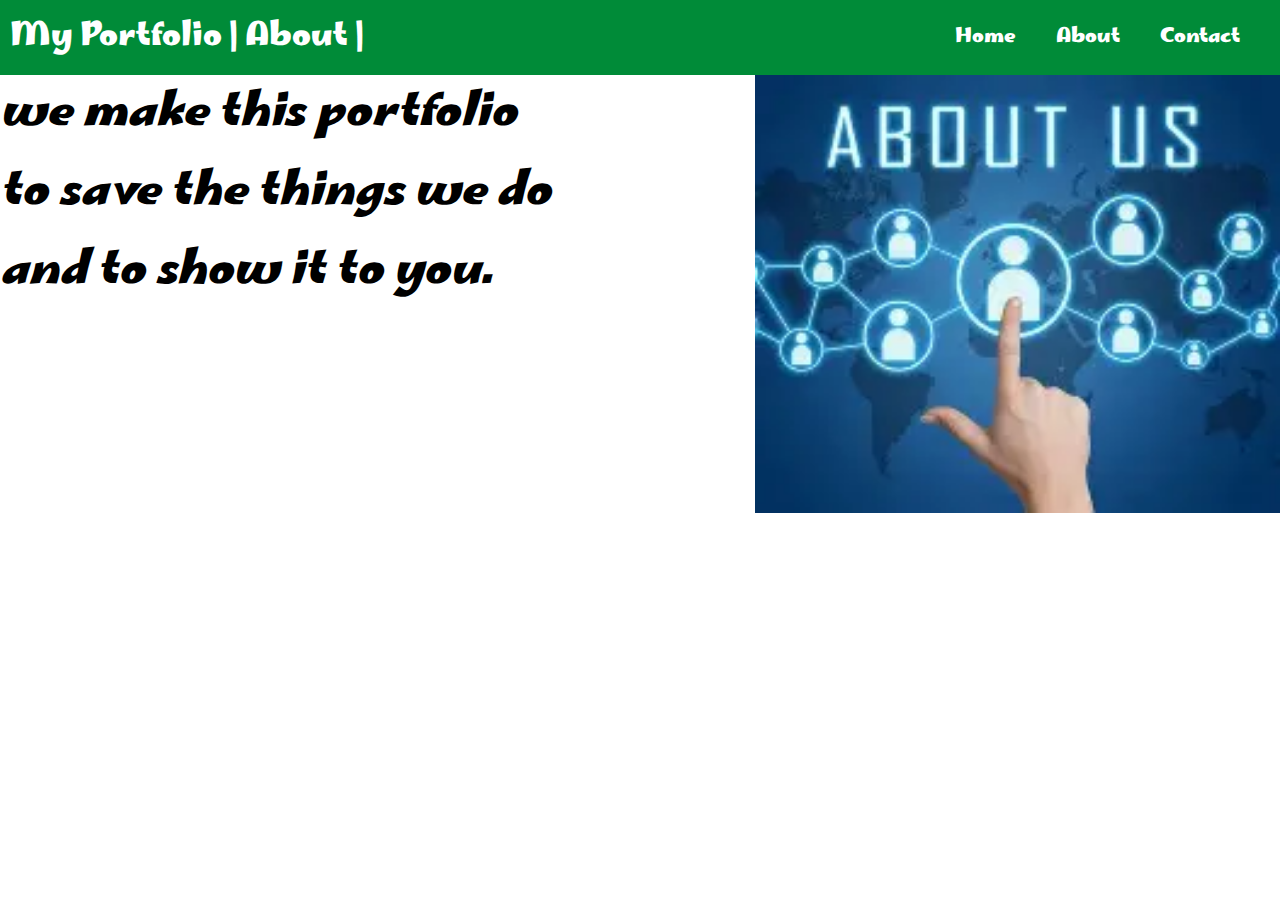
<file: My Protofolio/about/index.html>
<!DOCTYPE html>
<html lang="en">
<head>
    <meta charset="UTF-8">
    <meta name="viewport" content="width=device-width, initial-scale=1.0">
    <title>Portfolio "About"</title>
    <link rel="stylesheet" href="style.css">
    <link rel="icon" href="OIP.png" type="image/x-icon">
</head>
<body>
    <div class="container">
    
        <!-- Header -->
        <header>
            <h1>My Portfolio | About |</h1>
            <nav>
                <ul>
                    <li><a href="file:///H:/programing/HTML/tarek/My Protofolio/home/index.html">Home</a></li>
                    <li><a href="file:///H:/programing/HTML/tarek/My Protofolio/about/index.html">About</a></li>
                    <li><a href="file:///H:/programing/HTML/tarek/My Protofolio/contact/index.html">Contact</a></li>
                </ul>
            </nav>
        </header>
        <img src="image.webp" alt="About Us">

        <p><b><i>we make this portfolio <br> to save the things we do <br> and to show it to you.</i></b></p>
    </div>
</body>
</html>
</file>
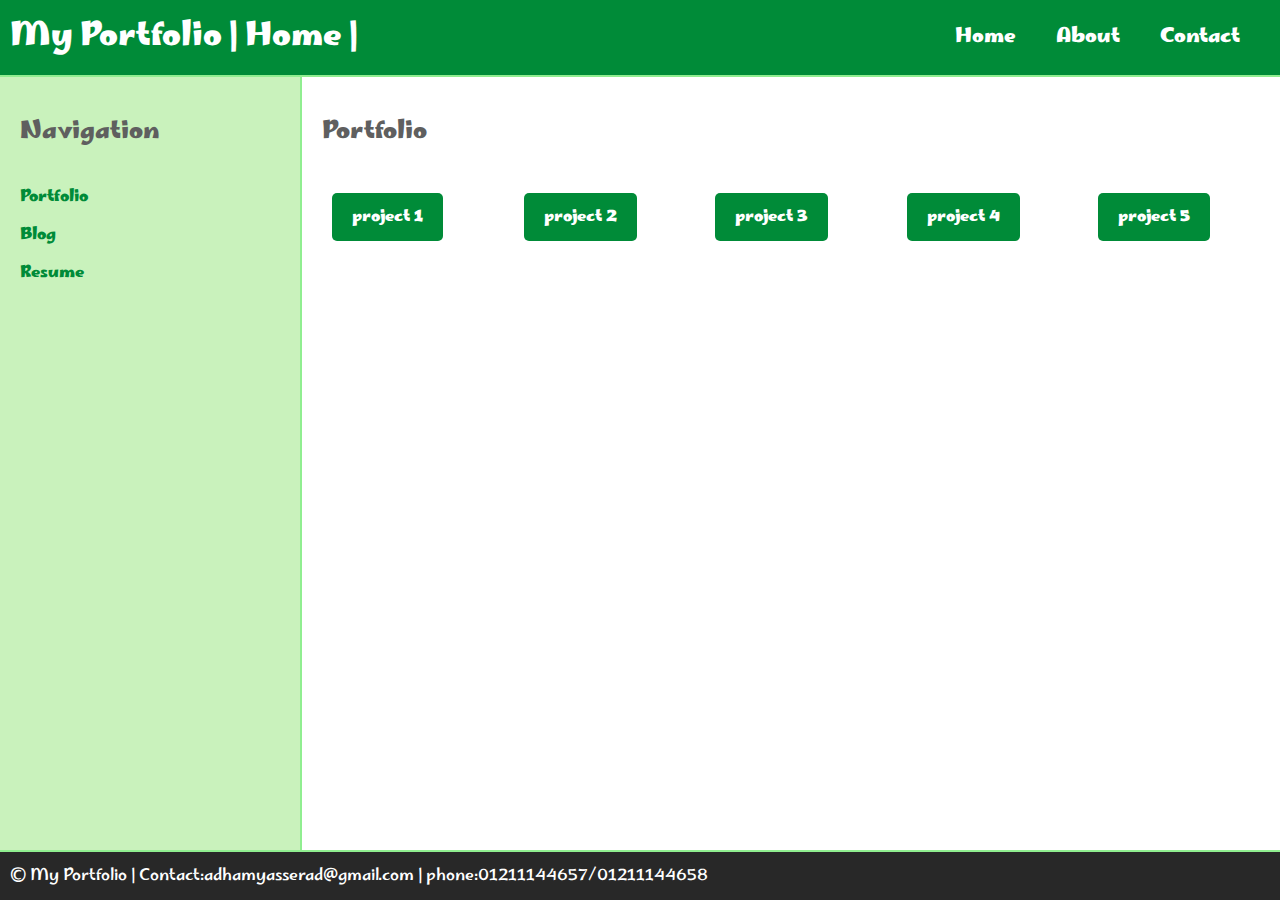
<file: My Protofolio/docs/index.html>
<!DOCTYPE html>
<html lang="en">
<head>
    <meta charset="UTF-8">
    <meta name="viewport" content="width=device-width, initial-scale=1.0">
    <title>Portfoloi "Home"</title>
    <link rel="stylesheet" href="">
    <link rel="icon" href="OIP.png" type="image/x-icon">
</head>
<body>
    <!DOCTYPE html>
    <html lang="en">
    
    <head>
        <meta charset="UTF-8">
        <meta name="viewport" content="width=device-width, initial-scale=1.0">
        <title>Home</title>
        <link rel="stylesheet" href="style.css">
    </head>
    
    <body>
        <div class="container">
    
            <!-- Header -->
            <header>
                <h1>My Portfolio | Home |</h1>
                <nav>
                    <ul>
                        <li><a href="file:///H:/programing/HTML/tarek/My Protofolio/home/index.html">Home</a></li>
                        <li><a href="file:///H:/programing/HTML/tarek/My Protofolio/about/index.html">About</a></li>
                        <li><a href="file:///H:/programing/HTML/tarek/My Protofolio/contact/index.html">Contact</a></li>
                    </ul>
                </nav>
            </header>
    
            <!-- Sidebar -->
            <aside>
                <h2>Navigation</h2>
                <ul>
                    <li><a href="">Portfolio</a></li>
                    <li><a href="">Blog</a></li>
                    <li><a href="">Resume</a></li>
                </ul>
            </aside>

            <!-- Main Content -->
            <main>
                <h2>Portfolio</h2>
                <div id="item_container">
                    <div class="item"><a href="https://adhamyasserad-cpu.github.io/calculator-/">project 1</a></div>
                    <div class="item"><a href="https://adhamyasserad-cpu.github.io/project1/">project 2</a></div>
                    <div class="item"><a href="https://adhamyasserad-cpu.github.io/project2/">project 3</a></div>
                    <div class="item"><a href="https://adhamyasserad-cpu.github.io/project3/">project 4</a></div>
                    <div class="item"><a href="https://adhamyasserad-cpu.github.io/study-manger-completely/">project 5</a></div>
                    <!-- <div class="item"><a href="file:///H:/programing/HTML/tarek/My%20Protofolio/projects/project6/study%20planner/index.html">project 6</a></div> -->
                </div>
            </main>

        
        <!-- Footer -->
         <footer>
            <p>© My Portfolio | Contact:adhamyasserad@gmail.com | phone:01211144657/01211144658</p>
         </footer>

        </div>
    </body>
    
    </html>
</body>
</html>
</file>
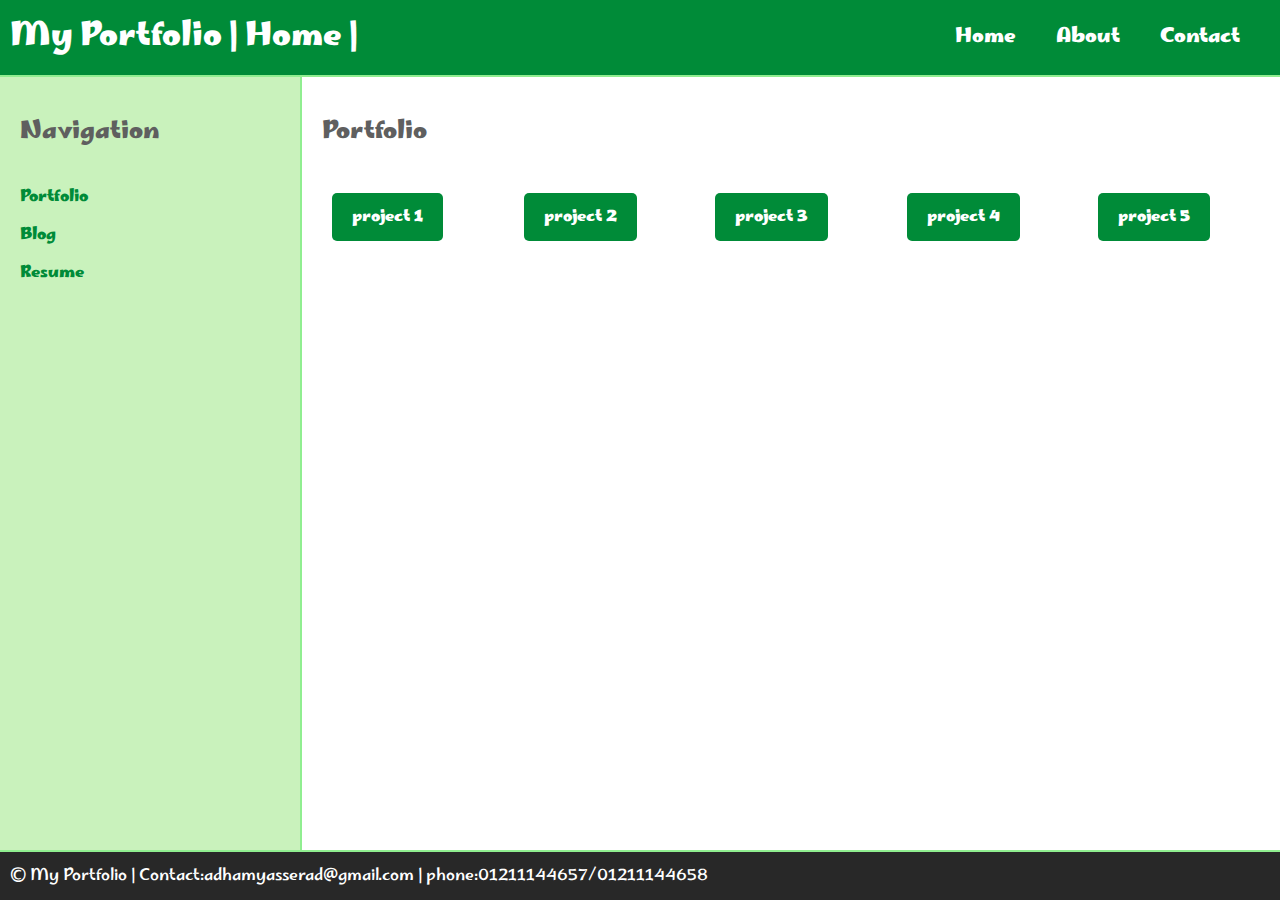
<file: My Protofolio/home/index.html>
<!DOCTYPE html>
<html lang="en">
<head>
    <meta charset="UTF-8">
    <meta name="viewport" content="width=device-width, initial-scale=1.0">
    <title>Portfoloi "Home"</title>
    <link rel="stylesheet" href="">
    <link rel="icon" href="OIP.png" type="image/x-icon">
</head>
<body>
    <!DOCTYPE html>
    <html lang="en">
    
    <head>
        <meta charset="UTF-8">
        <meta name="viewport" content="width=device-width, initial-scale=1.0">
        <title>Home</title>
        <link rel="stylesheet" href="style.css">
    </head>
    
    <body>
        <div class="container">
    
            <!-- Header -->
            <header>
                <h1>My Portfolio | Home |</h1>
                <nav>
                    <ul>
                        <li><a href="file:///H:/programing/HTML/tarek/My Protofolio/home/index.html">Home</a></li>
                        <li><a href="file:///H:/programing/HTML/tarek/My Protofolio/about/index.html">About</a></li>
                        <li><a href="file:///H:/programing/HTML/tarek/My Protofolio/contact/index.html">Contact</a></li>
                    </ul>
                </nav>
            </header>
    
            <!-- Sidebar -->
            <aside>
                <h2>Navigation</h2>
                <ul>
                    <li><a href="">Portfolio</a></li>
                    <li><a href="">Blog</a></li>
                    <li><a href="">Resume</a></li>
                </ul>
            </aside>

            <!-- Main Content -->
            <main>
                <h2>Portfolio</h2>
                <div id="item_container">
                    <div class="item"><a href="https://adhamyasserad-cpu.github.io/calculator-/">project 1</a></div>
                    <div class="item"><a href="https://adhamyasserad-cpu.github.io/project1/">project 2</a></div>
                    <div class="item"><a href="https://adhamyasserad-cpu.github.io/project2/">project 3</a></div>
                    <div class="item"><a href="https://adhamyasserad-cpu.github.io/project3/">project 4</a></div>
                    <div class="item"><a href="https://adhamyasserad-cpu.github.io/study-manger-completely/">project 5</a></div>
                    <!-- <div class="item"><a href="file:///H:/programing/HTML/tarek/My%20Protofolio/projects/project6/study%20planner/index.html">project 6</a></div> -->
                </div>
            </main>

        
        <!-- Footer -->
         <footer>
            <p>© My Portfolio | Contact:adhamyasserad@gmail.com | phone:01211144657/01211144658</p>
         </footer>

        </div>
    </body>
    
    </html>
</body>
</html>
</file>
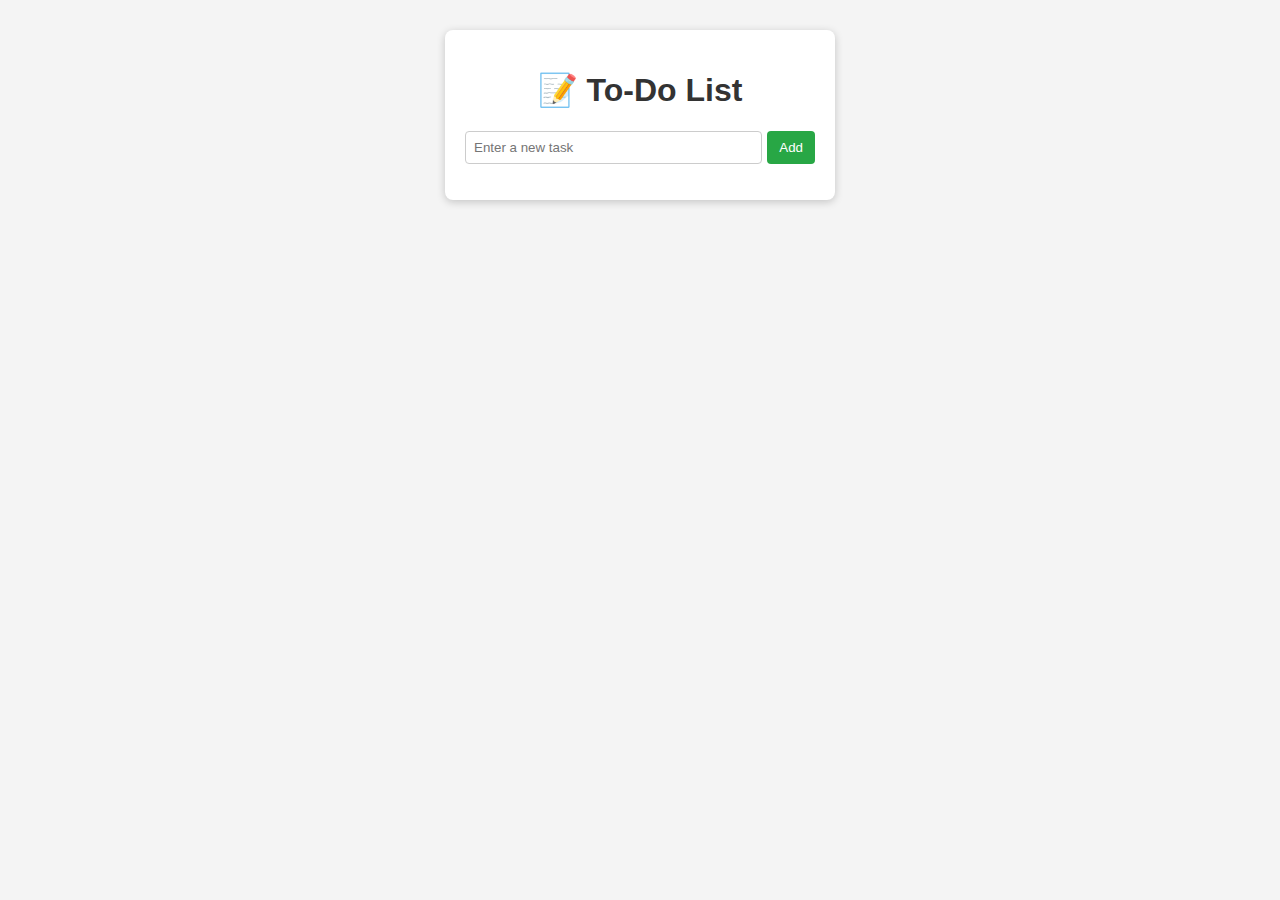
<file: My Protofolio/projects/project1/todo-list with javascript/index.html>
<!DOCTYPE html>
<html lang="en">
<head>
    <meta charset="UTF-8">
    <meta name="viewport" content="width=device-width, initial-scale=1.0">
    <title>Document</title>
    <link rel="stylesheet" href="style.css">
    
</head>
<body>
    <div class="container">
        <h1>📝 To-Do List</h1>
        <div class="input-section">
            <input type="text" id="taskInput" placeholder="Enter a new task">
            <button id="addBtn">Add</button>
        </div>
        <ul id="taskList"></ul>
    </div>
</body>
    <script src="script.js"></script>
</html>
</file>
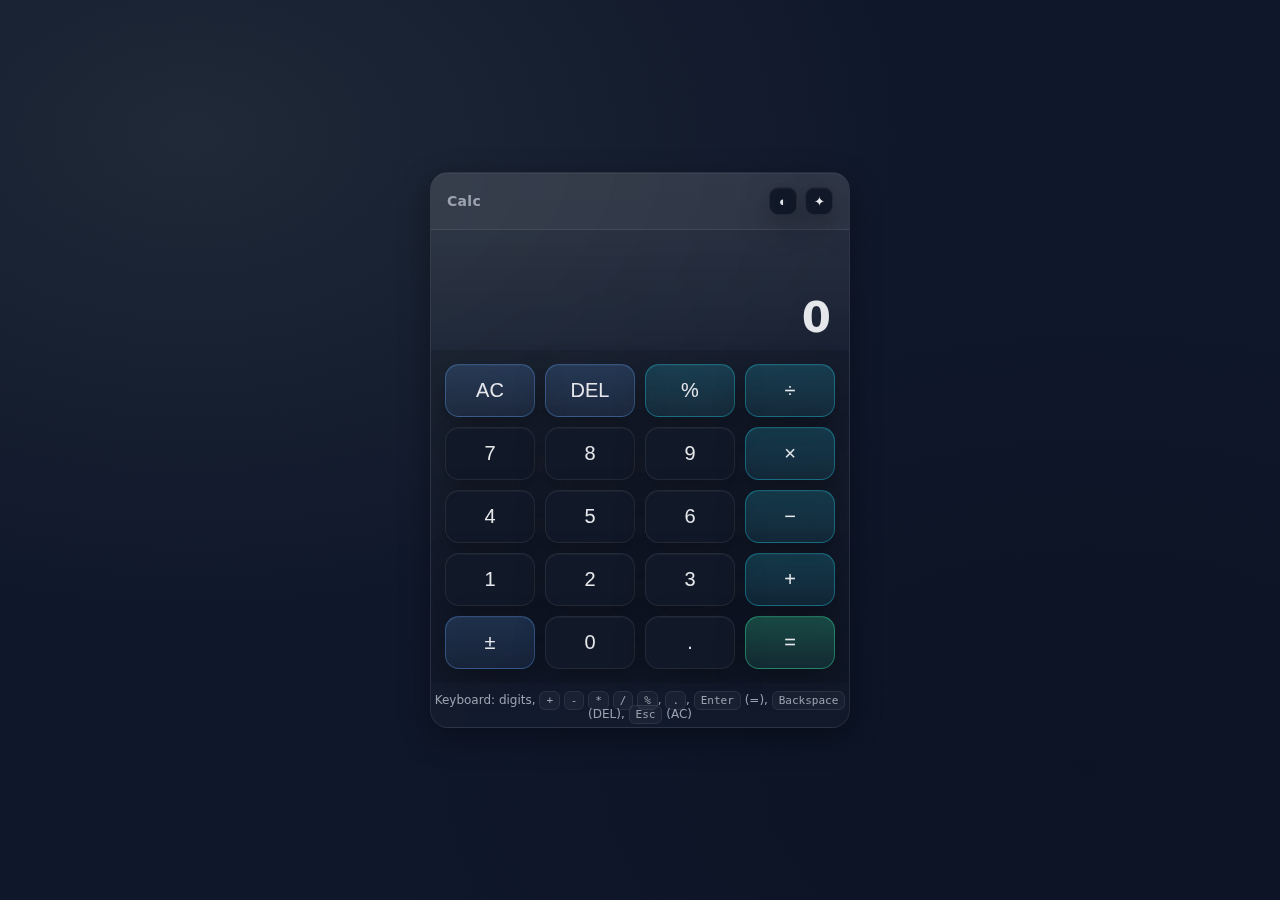
<file: My Protofolio/projects/project3/calcolator/index.html>
<!doctype html>
<html lang="en">
<head>
  <meta charset="utf-8" />
  <meta name="viewport" content="width=device-width, initial-scale=1" />
  <title>Calculator — Single File</title>
  <link rel="icon" type="image/x-icon" href="icon.png">
  <style>
    :root{
      --bg: #0f172a;          /* slate-900 */
      --panel: #111827;       /* gray-900 */
      --glass: rgba(255,255,255,.08);
      --border: rgba(255,255,255,.08);
      --txt: #e5e7eb;         /* gray-200 */
      --muted: #9ca3af;       /* gray-400 */
      --accent: #22d3ee;      /* cyan-400 */
      --accent-2: #60a5fa;    /* blue-400 */
      --danger: #f87171;      /* red-400 */
      --ok: #34d399;          /* emerald-400 */
      --shadow: 0 10px 30px rgba(0,0,0,.35), inset 0 1px 0 rgba(255,255,255,.04);
      --radius: 18px;
    }
    *{box-sizing:border-box}
    html,body{height:100%}
    body{
      margin:0; font-family:ui-sans-serif, system-ui, -apple-system, Segoe UI, Roboto, "Helvetica Neue", Arial, "Noto Sans", "Apple Color Emoji", "Segoe UI Emoji";
      background: radial-gradient(1200px 800px at 15% 15%, #1f2937, transparent 60%) , radial-gradient(1200px 800px at 85% 85%, #0b1324, transparent 60%), var(--bg);
      color:var(--txt); display:grid; place-items:center; padding:24px;
    }
    .calc{
      width:min(420px, 100%);
      background: linear-gradient(180deg, rgba(255,255,255,.06), rgba(255,255,255,.02));
      border:1px solid var(--border);
      border-radius: var(--radius);
      box-shadow: var(--shadow);
      overflow:hidden;
      backdrop-filter: blur(8px);
    }
    .header{
      display:flex; align-items:center; justify-content:space-between; padding:14px 16px; background:var(--glass); border-bottom:1px solid var(--border);
    }
    .header h1{font-size:14px; margin:0; font-weight:600; letter-spacing: .3px; color: var(--muted)}
    .theme{
      display:flex; gap:8px;
    }
    .theme button{
      width:28px; height:28px; border-radius:9px; border:1px solid var(--border); background:var(--panel); color:var(--txt); cursor:pointer; box-shadow: var(--shadow);
    }
    .display{
      padding:18px 18px 8px 18px; min-height:120px; display:flex; flex-direction:column; gap:6px; justify-content:flex-end; align-items:flex-end; background:linear-gradient(180deg, rgba(255,255,255,.04), transparent);
    }
    .expr{font-size:14px; color:var(--muted); min-height:22px; word-break:break-all}
    .result{font-size:42px; font-weight:700; line-height:1.15; word-break:break-all}

    .keys{ display:grid; grid-template-columns: repeat(4, 1fr); gap:10px; padding:14px; background:rgba(0,0,0,.1)}
    .key{
      appearance:none; -webkit-appearance:none; border:1px solid var(--border); background: var(--panel);
      color:var(--txt); font-size:20px; padding:14px; border-radius:14px; cursor:pointer; box-shadow: var(--shadow);
      transition: transform .04s ease, filter .2s ease, background .2s ease, border-color .2s ease;
      user-select:none;
    }
    .key:active{ transform: translateY(1px) scale(.99); filter:brightness(1.05) }
    .op{ background: linear-gradient(180deg, rgba(34,211,238,.18), rgba(34,211,238,.08)); border-color: rgba(34,211,238,.35) }
    .util{ background: linear-gradient(180deg, rgba(96,165,250,.18), rgba(96,165,250,.08)); border-color: rgba(96,165,250,.35) }
    .danger{ background: linear-gradient(180deg, rgba(248,113,113,.18), rgba(248,113,113,.08)); border-color: rgba(248,113,113,.35) }
    .equals{ background: linear-gradient(180deg, rgba(52,211,153,.28), rgba(52,211,153,.1)); border-color: rgba(52,211,153,.45) }
    .span-2{ grid-column: span 2 }

    .sr-only{ position:absolute; width:1px; height:1px; padding:0; margin:-1px; overflow:hidden; clip:rect(0,0,0,0); border:0 }
    footer{ text-align:center; color:var(--muted); font-size:12px; margin-top:10px; padding-bottom:6px }
    kbd{ padding:2px 6px; border-radius:6px; border:1px solid var(--border); background:rgba(255,255,255,.04); font-size:11px }
  </style>
</head>
<body>
  <div class="calc" role="application" aria-label="Calculator">
    <div class="header">
      <h1>Calc</h1>
      <div class="theme" aria-label="Theme">
        <button title="Dim" aria-label="Dim" data-theme="dim">◐</button>
        <button title="Glow" aria-label="Glow" data-theme="glow">✦</button>
      </div>
    </div>

    <div class="display" id="display">
      <div class="expr" id="expr" aria-live="polite"></div>
      <div class="result" id="result" aria-live="polite">0</div>
    </div>

    <div class="keys" id="keys" aria-label="Keys">
      <button class="key util" data-key="AC">AC</button>
      <button class="key util" data-key="DEL">DEL</button>
      <button class="key op" data-key="%">%</button>
      <button class="key op" data-key="÷">÷</button>

      <button class="key" data-key="7">7</button>
      <button class="key" data-key="8">8</button>
      <button class="key" data-key="9">9</button>
      <button class="key op" data-key="×">×</button>

      <button class="key" data-key="4">4</button>
      <button class="key" data-key="5">5</button>
      <button class="key" data-key="6">6</button>
      <button class="key op" data-key="−">−</button>

      <button class="key" data-key="1">1</button>
      <button class="key" data-key="2">2</button>
      <button class="key" data-key="3">3</button>
      <button class="key op" data-key="+">+</button>

      <button class="key util" data-key="±">±</button>
      <button class="key" data-key="0">0</button>
      <button class="key" data-key=",">.</button>
      <button class="key equals span-1 equals" data-key="=">=</button>
    </div>
    <footer>
      Keyboard: digits, <kbd>+</kbd> <kbd>-</kbd> <kbd>*</kbd> <kbd>/</kbd> <kbd>%</kbd>, <kbd>.</kbd>, <kbd>Enter</kbd> (=), <kbd>Backspace</kbd> (DEL), <kbd>Esc</kbd> (AC)
    </footer>
  </div>

  <script>
    (function(){
      const exprEl = document.getElementById('expr');
      const resEl  = document.getElementById('result');
      const keys   = document.getElementById('keys');

      let expr = '';
      let justEvaluated = false;

      const mapKey = {
        '÷':'/', '×':'*', '−':'-', ',':'.'
      };

      function formatNumber(n){
        if (!isFinite(n)) return '∞';
        const s = n.toString();
        if (Math.abs(n) >= 1e12 || (Math.abs(n) > 0 && Math.abs(n) < 1e-6)) return n.toExponential(8).replace(/\.0+e/,'e');
        // limit decimals to 10, trim trailing zeros
        let fixed = Number(n.toFixed(10)).toString();
        return fixed.replace(/(\.\d*?)0+$/,'$1').replace(/\.$/,'');
      }

      function sanitize(s){
        s = s.replace(/[×÷−]/g, m=>mapKey[m]);
        // allow only safe characters
        if (/[^0-9+\-*/%().\s]/.test(s)) throw new Error('Invalid characters');
        // no two operators in a row (except unary minus which we allow naively)
        return s;
      }

      function evaluate(){
        if (!expr) return;
        const safe = sanitize(expr);
        let result;
        try{
          // eslint-disable-next-line no-new-func
          result = Function('"use strict"; return (' + safe + ')')();
        }catch(err){
          wiggle();
          return;
        }
        if (typeof result !== 'number' || !isFinite(result)) { wiggle(); return; }
        resEl.textContent = formatNumber(result);
        exprEl.textContent = safe;
        justEvaluated = true;
      }

      function input(token){
        if (token === 'AC'){ expr=''; resEl.textContent='0'; exprEl.textContent=''; justEvaluated=false; return; }
        if (token === 'DEL'){ expr = expr.trimEnd().slice(0,-1); render(); return; }
        if (token === '='){ evaluate(); return; }
        if (token === '±'){
          // toggle sign of the last number
          const m = expr.match(/([\d.]+)\s*$/);
          if (m){
            const num = m[1];
            const start = m.index;
            const val = -Number(num);
            expr = expr.slice(0,start) + String(val);
            render();
          } else if (!expr){ expr = '-'; render(); }
          return;
        }
        if (token in mapKey) token = mapKey[token];
        if (token === '.' && /(^|\D)\d*$/.test(expr)){
          // allow decimal, but avoid multiple dots in the last number
          const lastNum = expr.match(/(\d+\.?\d*)$/);
          if (lastNum && lastNum[0].includes('.')) return wiggle();
        }
        if (justEvaluated && /[0-9.]/.test(token)){
          // start a new expression after evaluation when number comes in
          expr = '';
          exprEl.textContent='';
        }
        justEvaluated = false;
        expr += token;
        render();
      }

      function render(){
        exprEl.textContent = expr;
        let preview = '';
        try{
          const safe = sanitize(expr);
          if (/\d/.test(safe) && /[+\-*/%]/.test(safe)){
            // lightweight preview — ignore errors silently
            // eslint-disable-next-line no-new-func
            const r = Function('"use strict"; return (' + safe + ')')();
            if (typeof r === 'number' && isFinite(r)) preview = formatNumber(r);
          }
        }catch(_){/* ignore */}
        resEl.textContent = preview || (expr ? expr.replace(/[*/]/g, m=> m==='*'?'×':'÷') : '0');
      }

      function wiggle(){
        resEl.animate([{transform:'translateX(0)'},{transform:'translateX(-6px)'},{transform:'translateX(6px)'},{transform:'translateX(0)'}],{duration:150,iterations:1});
      }

      keys.addEventListener('click', e=>{
        const btn = e.target.closest('button');
        if (!btn) return;
        input(btn.dataset.key);
        btn.blur();
      });

      // Keyboard support
      window.addEventListener('keydown', e=>{
        const k = e.key;
        if (/^[0-9]$/.test(k)) return input(k);
        if (k === 'Enter' || k === '=') return input('=');
        if (k === 'Backspace') return input('DEL');
        if (k === 'Escape') return input('AC');
        if (k === '.') return input('.');
        if (['+','-','*','/','%','(',')'].includes(k)) return input(k);
      });

      // Tiny theme toggle flair
      document.querySelectorAll('[data-theme]').forEach(btn=>{
        btn.addEventListener('click', ()=>{
          document.body.style.background = btn.dataset.theme==='glow'
            ? 'radial-gradient(1000px 700px at 20% 20%, #0ea5e9, transparent 35%), radial-gradient(1200px 800px at 85% 85%, #22d3ee33, transparent 60%), var(--bg)'
            : 'radial-gradient(1200px 800px at 15% 15%, #1f2937, transparent 60%) , radial-gradient(1200px 800px at 85% 85%, #0b1324, transparent 60%), var(--bg)';
        });
      });

    })();
  </script>
</body>
</html>
</file>
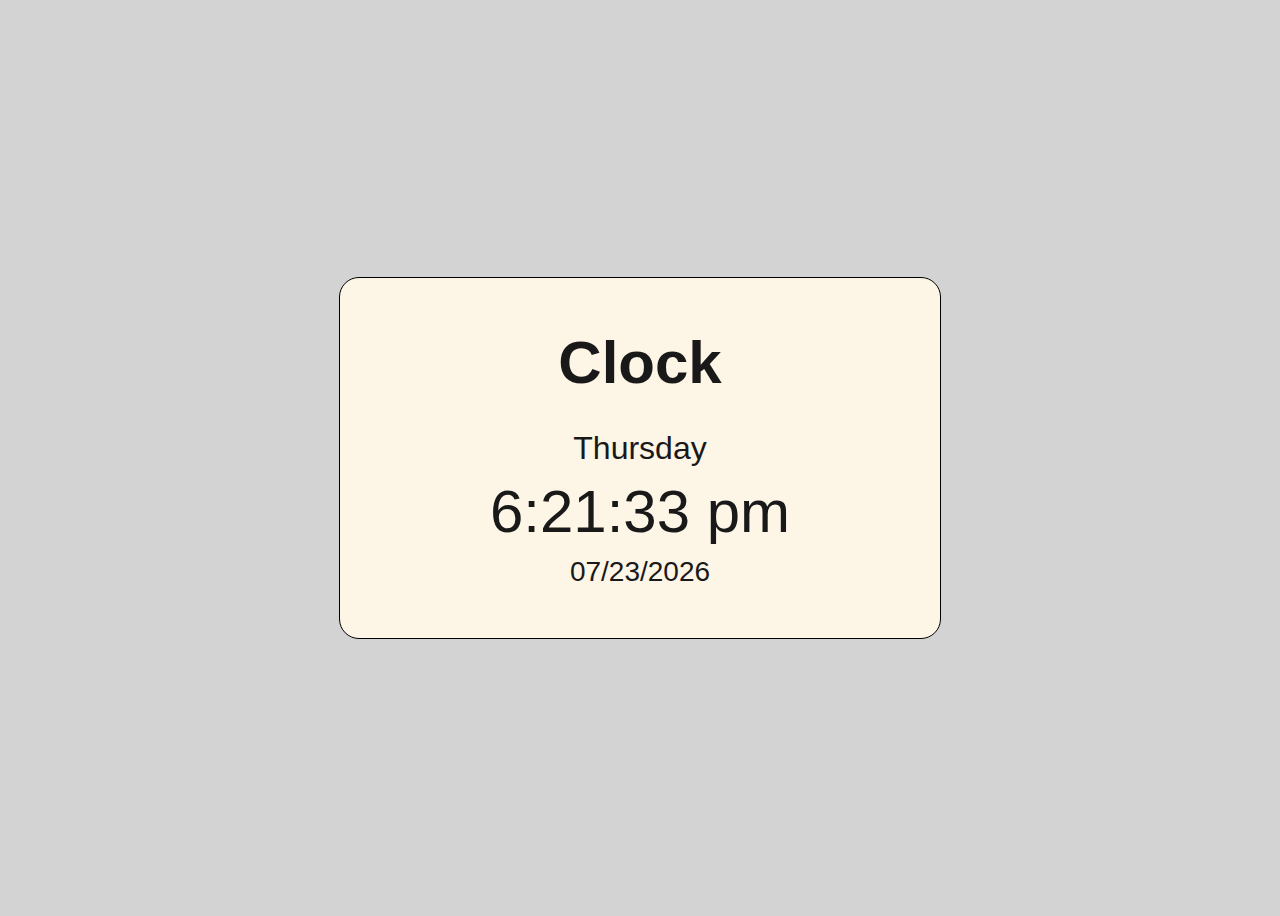
<file: My Protofolio/projects/project4/digital clock/index.html>
<!DOCTYPE html>
<html lang="en">
<head>
  <meta charset="UTF-8">
  <title>Digital Clock</title>
  <link rel="stylesheet" href="style.css">
</head>
<body>
    <div class="contaner"> 
        <div id="title">Clock</div>
        <br>
        <div id="day">Monday</div>
        <div id="clock">00:00:00 am</div>
        <div id="date">01/01/2025</div>
 </div>

<script src="script.js"></script>

</body>
</html>
</file>
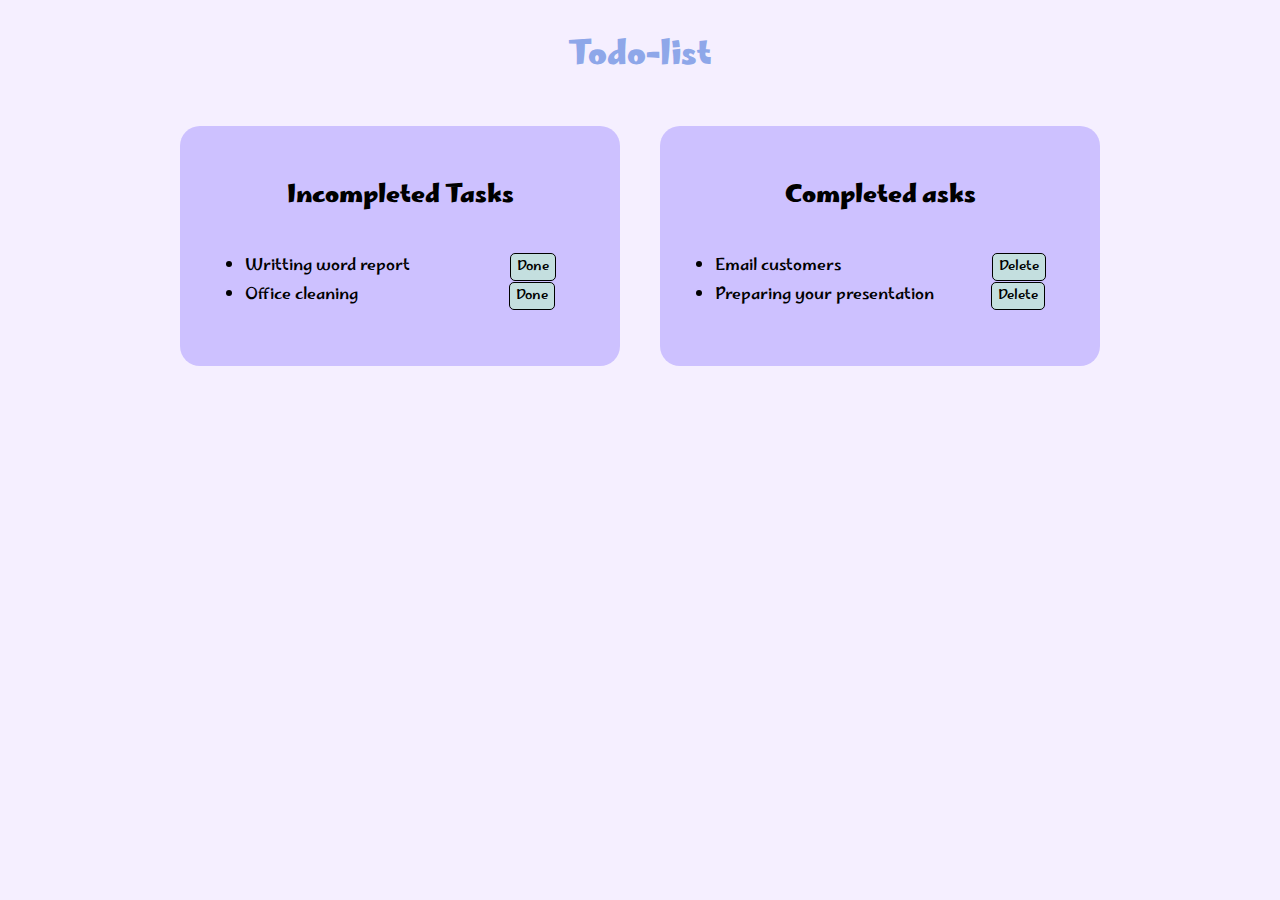
<file: My Protofolio/projects/project5/todo-list/index.html>
<!DOCTYPE html>
<html lang="en">
<head>
    <meta charset="UTF-8">
    <meta name="viewport" content="width=device-width, initial-scale=1.0">
    <title>Document</title>
    <link rel="stylesheet" href="style.css">
</head>
<body>
    <div id="big_container">
        <h1>Todo-list</h1>
        <div id="container">
            <div id="incompleted">
                <h2>Incompleted Tasks</h2>
                <ul>
                    <li>Writting word report<button id="done_1">Done</button></li>
                    <li>Office cleaning<button id="done_2">Done</button></li>
                </ul>
            </div>

            <div id="completed">
                <h2>Completed asks</h2>
                <ul>
                    <li>Email customers<button id="delete_1">Delete</button></li>
                    <li>Preparing your presentation<button id="delete_2">Delete</button></li>
                </ul>
            </div>
        </div>
    </div>
</body>
</html>
</file>
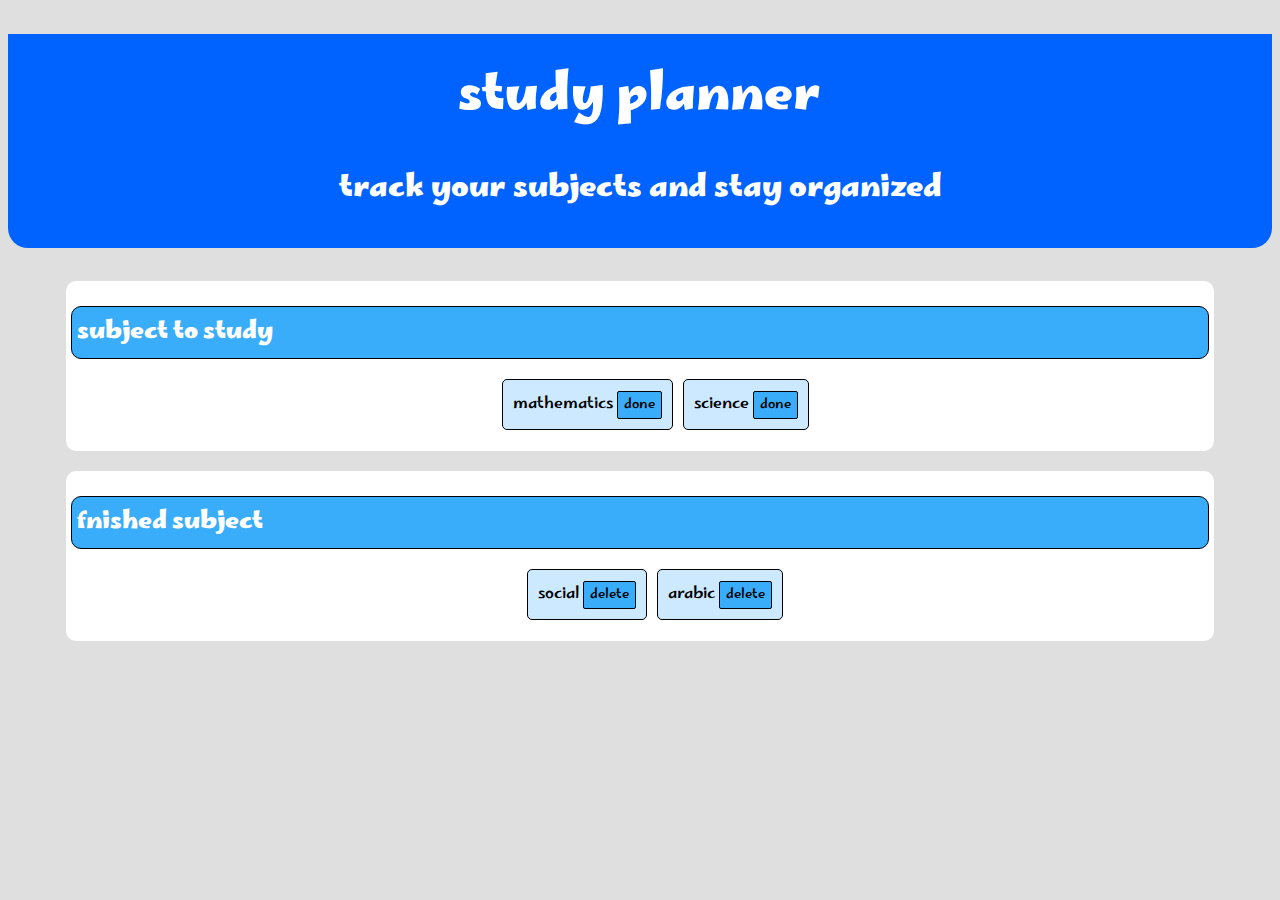
<file: My Protofolio/projects/project6/study planner/index.html>
<!DOCTYPE html>
<html lang="en">
<head>
    <meta charset="UTF-8">
    <meta name="viewport" content="width=device-width, initial-scale=1.0">
    <title>Document</title>
    <link rel="stylesheet" href="style.css">
    <link rel="icon" type="image/png" href="icon.png">
</head>
<body>
    <h1>study planner<br><span>track your subjects and stay organized</span></h1>
    <div>
        <div class="a">
            <h2>subject to study</h2>
            <ul>
                <li>mathematics <button>done</button></li>
                <li>science <button>done</button></li>
            </ul>
        </div>

        <div class="a">
            <h2>fnished subject</h2>
            <ul>
                <li>social <button>delete</button></li>
                <li>arabic <button>delete</button></li>
            </ul>
        </div>
    </div>
</body>
</html>
</file>
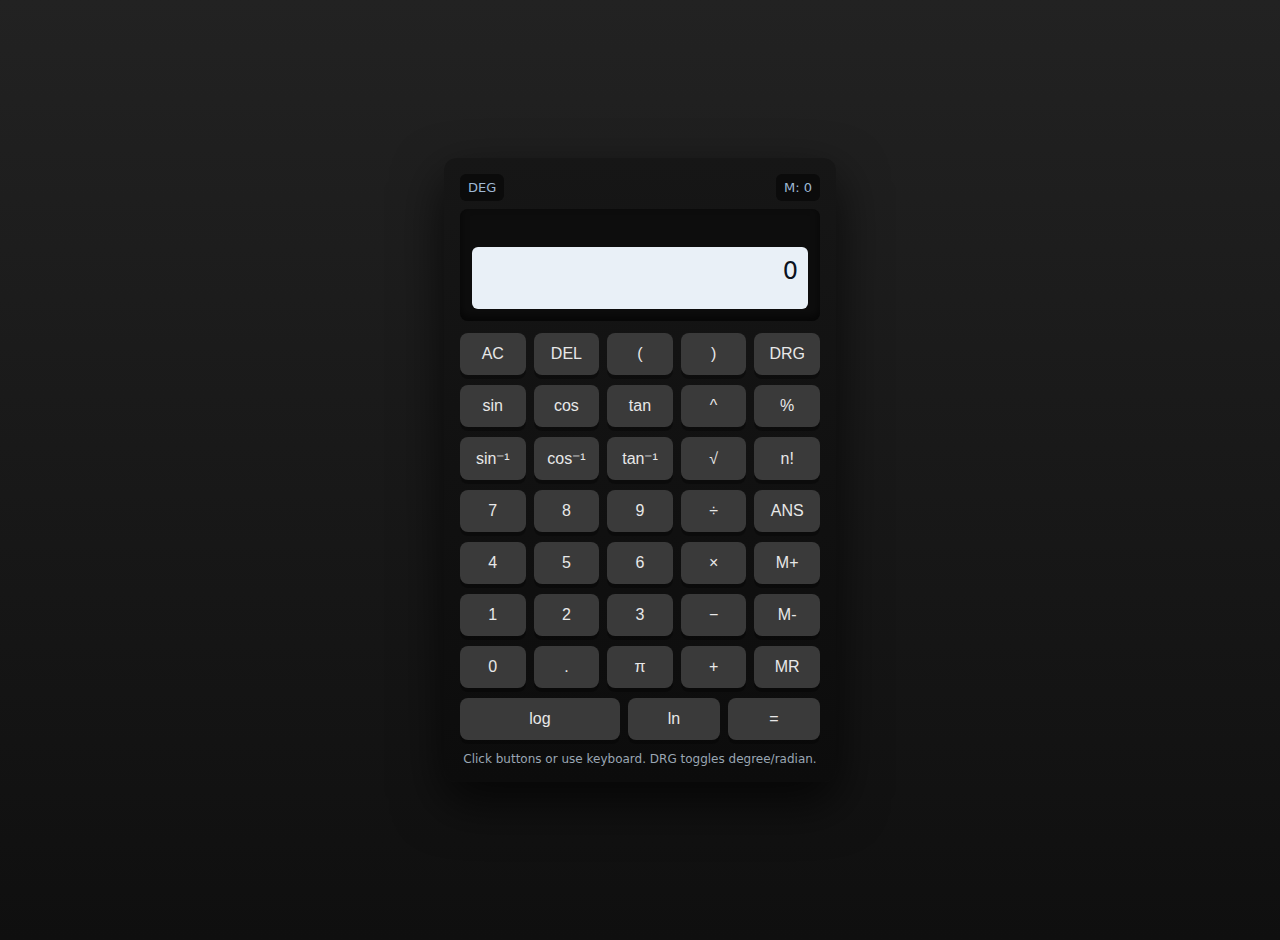
<file: My Protofolio/projects/project7/calculator/index.html>
<!doctype html>
<html lang="en">
<head>
<meta charset="utf-8" />
<meta name="viewport" content="width=device-width,initial-scale=1" />
<title>Casio-style Scientific Calculator</title>
<style>
  :root{
    --bg:#111;
    --panel:#0d0d0d;
    --screen-bg:#e9f0f7;
    --button:#3a3a3a;
    --btn-fg:#e8e8e8;
    --accent:#7fc241;
    --accent2:#ffd24d;
    --soft:#4a4a4a;
    --op:#ff8800;
    --op-fg:#ffffff;
    --num:#5a5a5a;
    --num-fg:#ffffff;
    font-family: Inter, system-ui, -apple-system, 'Segoe UI', Roboto, 'Helvetica Neue', Arial;
  }
  html,body{height:100%;margin:0;background:linear-gradient(180deg,#222,#0f0f0f);display:flex;align-items:center;justify-content:center;padding:20px}
  .calculator{width:360px;background:linear-gradient(180deg,#161616,#0c0c0c);border-radius:12px;padding:16px;box-shadow:0 20px 50px rgba(0,0,0,.7);}
  .screen{background:var(--panel);border-radius:8px;padding:12px;color:#e6eef6;box-shadow:inset 0 -4px 8px rgba(0,0,0,.6);}
  .display-top{font-size:14px;color:#bcd;min-height:18px;text-align:right;opacity:.85}
  .display-bottom{background:var(--screen-bg);color:#0b1220;border-radius:6px;padding:10px;margin-top:8px;font-size:24px;text-align:right;min-height:42px;overflow:auto}
  .row{display:flex;gap:8px;margin-top:10px}
  button.btn{flex:1;padding:12px;border-radius:8px;border:0;background:var(--button);color:var(--btn-fg);font-size:16px;box-shadow:0 4px rgba(0,0,0,.3);cursor:pointer}
  button.btn.wide{flex:2}
  .fn{background:var(--soft);color:#d7d7d7;font-size:13px}
  .key-op{background:var(--op);color:var(--op-fg)}
  .num-key{background:var(--num);color:var(--num-fg)}
  .accent{background:var(--accent);color:#04210a}
  .accent2{background:var(--accent2);color:#3a2e00}
  .small{font-size:13px}
  .muted{opacity:.85}
  .top-controls{display:flex;gap:8px;margin-bottom:8px}
  .mode{padding:6px 8px;border-radius:6px;background:#0b0b0b;color:#9fb8d4;font-size:13px}
  footer{color:#9aa6b3;font-size:12px;margin-top:12px;text-align:center}
  @media (max-width:420px){.calculator{width:94vw}}
</style>
</head>
<body>
  <div class="calculator" role="application" aria-label="Casio-style scientific calculator">
    <div class="top-controls">
      <div class="mode" id="degRad">DEG</div>
      <div style="flex:1"></div>
      <div class="mode" id="memoryIndicator">M: 0</div>
    </div>

    <div class="screen" aria-live="polite">
      <div class="display-top" id="history"> </div>
      <div class="display-bottom" id="display">0</div>
    </div>

    <div class="row" style="margin-top:12px">
      <button class="btn fn" data-action="clear">AC</button>
      <button class="btn fn" data-action="back">DEL</button>
      <button class="btn fn" data-value="(" >(</button>
      <button class="btn fn" data-value=")">)</button>
      <button class="btn fn" data-action="mode">DRG</button>
    </div>

    <div class="row">
      <button class="btn fn" data-value="sin(">sin</button>
      <button class="btn fn" data-value="cos(">cos</button>
      <button class="btn fn" data-value="tan(">tan</button>
      <button class="btn key-op" data-value="^">^</button>
      <button class="btn key-op" data-value="%">%</button>
    </div>

    <div class="row">
      <button class="btn fn" data-value="asin(">sin⁻¹</button>
      <button class="btn fn" data-value="acos(">cos⁻¹</button>
      <button class="btn fn" data-value="atan(">tan⁻¹</button>
      <button class="btn key-op" data-value="sqrt(">√</button>
      <button class="btn key-op" data-value="!">n!</button>
    </div>

    <div class="row">
      <button class="btn num-key" data-value="7">7</button>
      <button class="btn num-key" data-value="8">8</button>
      <button class="btn num-key" data-value="9">9</button>
      <button class="btn key-op" data-value="/">÷</button>
      <button class="btn fn" data-action="ans">ANS</button>
    </div>

    <div class="row">
      <button class="btn num-key" data-value="4">4</button>
      <button class="btn num-key" data-value="5">5</button>
      <button class="btn num-key" data-value="6">6</button>
      <button class="btn key-op" data-value="*">×</button>
      <button class="btn fn" data-action="mPlus">M+</button>
    </div>

    <div class="row">
      <button class="btn num-key" data-value="1">1</button>
      <button class="btn num-key" data-value="2">2</button>
      <button class="btn num-key" data-value="3">3</button>
      <button class="btn key-op" data-value="-">−</button>
      <button class="btn fn" data-action="mMinus">M-</button>
    </div>

    <div class="row">
      <button class="btn num-key" data-value="0">0</button>
      <button class="btn num-key" data-value=".">.</button>
      <button class="btn fn" data-action="pi">π</button>
      <button class="btn key-op" data-value="+">+</button>
      <button class="btn fn" data-action="mr">MR</button>
    </div>

    <div class="row">
      <button class="btn wide fn" data-value="log(">log</button>
      <button class="btn fn" data-value="ln(">ln</button>
      <button class="btn accent" data-action="equals">=</button>
    </div>

    <footer>Click buttons or use keyboard. DRG toggles degree/radian. </footer>
  </div>

<script>
(() => {
  const display = document.getElementById('display');
  const history = document.getElementById('history');
  const degRad = document.getElementById('degRad');
  const memoryIndicator = document.getElementById('memoryIndicator');

  let expr = '';
  let lastAns = 0;
  let memory = 0;
  let mode = 'DEG';

  function updateUI(){
    display.textContent = expr || '0';
    history.textContent = '';
    memoryIndicator.textContent = 'M: ' + (memory || 0);
    degRad.textContent = mode;
  }

  function pushValue(v){
    expr += v;
    updateUI();
  }

  function clearAll(){ expr=''; updateUI(); }
  function backspace(){ expr = expr.slice(0,-1); updateUI(); }

  function toJS(exp){
    let s = exp;
    s = s.replace(/×/g,'*').replace(/÷/g,'/');
    s = s.replace(/\^/g,'**');
    s = s.replace(/(\d+(?:\.\d+)?)%/g,'($1/100)');
    s = s.replace(/π/g, 'Math.PI');
    s = s.replace(/(?<![a-zA-Z0-9_])log\(/g, 'Math.log10(');
    s = s.replace(/(?<![a-zA-Z0-9_])ln\(/g, 'Math.log(');
    s = s.replace(/(?<![a-zA-Z0-9_])sqrt\(/g, 'Math.sqrt(');

    ['sin','cos','tan','asin','acos','atan'].forEach(fn => {
      const pattern = new RegExp(fn + '\\(', 'g');
      s = s.replace(pattern, `__${fn}__(`);
    });

    s = s.replace(/(\d+(?:\.\d+)?)!/g, 'fact($1)');
    s = s.replace(/ANS/g, `(${Number(lastAns)})`);
    return s;
  }

  function fact(n){
    n = Number(n);
    if(!Number.isFinite(n)) throw 'Invalid factorial';
    if(n<0) throw 'Factorial of negative';
    if(Math.floor(n)!==n) throw 'Factorial only for integers';
    let r=1;
    for(let i=2;i<=n;i++) r*=i;
    return r;
  }

  function __sin__(x){ x = Number(x); if(mode==='DEG') x = x * Math.PI/180; return Math.sin(x); }
  function __cos__(x){ x = Number(x); if(mode==='DEG') x = x * Math.PI/180; return Math.cos(x); }
  function __tan__(x){ x = Number(x); if(mode==='DEG') x = x * Math.PI/180; return Math.tan(x); }
  function __asin__(x){ let v = Math.asin(Number(x)); if(mode==='DEG') v = v * 180/Math.PI; return v; }
  function __acos__(x){ let v = Math.acos(Number(x)); if(mode==='DEG') v = v * 180/Math.PI; return v; }
  function __atan__(x){ let v = Math.atan(Number(x)); if(mode==='DEG') v = v * 180/Math.PI; return v; }

  function evaluateExpression(){
    if(!expr) return;
    try{
      const js = toJS(expr);
      const fn = new Function('fact','__sin__','__cos__','__tan__','__asin__','__acos__','__atan__', 'return ('+js+');');
      const result = fn(fact,__sin__,__cos__,__tan__,__asin__,__acos__,__atan__);
      if(!Number.isFinite(result)) throw 'Result not finite';
      lastAns = result;
      history.textContent = expr + ' =';
      expr = String(result);
      updateUI();
    }catch(e){
      expr = '';
      display.textContent = 'Error';
      history.textContent = '';
    }
  }

  document.querySelectorAll('button').forEach(btn => {
    btn.addEventListener('click', ()=>{
      const v = btn.dataset.value;
      const act = btn.dataset.action;
      if(v!==undefined){
        if(v==='.' && /\.[0-9]*$/.test(expr)) return;
        expr += v;
        updateUI();
      }else if(act){
        if(act==='clear') { clearAll(); }
        else if(act==='back') { backspace(); }
        else if(act==='mode') { mode = mode==='DEG' ? 'RAD' : 'DEG'; updateUI(); }
        else if(act==='equals') { evaluateExpression(); }
        else if(act==='ans') { expr += 'ANS'; updateUI(); }
        else if(act==='mPlus'){ memory += Number(expr || lastAns || 0); updateUI(); }
        else if(act==='mMinus'){ memory -= Number(expr || lastAns || 0); updateUI(); }
        else if(act==='mr'){ expr += String(memory); updateUI(); }
        else if(act==='pi'){ expr += 'π'; updateUI(); }
      }
    });
  });

  window.addEventListener('keydown', (e)=>{
    const k = e.key;
    if((/\d/).test(k)) { pushValue(k); }
    else if(k==='Enter' || k==='='){ evaluateExpression(); }
    else if(k==='Backspace'){ backspace(); }
    else if(k==='Escape'){ clearAll(); }
    else if(k==='.') { pushValue('.'); }
    else if(k==='+'||k==='-'||k==='*'||k=='/'||k=='%'){ pushValue(k); }
    else if(k==='('||k===')'){ pushValue(k); }
  });

  updateUI();
})();
</script>
</body>
</html>
</file>
<file: My Protofolio/about/style.css>
@import url('https://fonts.googleapis.com/css2?family=Marhey:wght@300..700&display=swap');

* {
    margin: 0%;
    padding: 0%;
    font-family: Marhey;
}

.container {
    height: 100vh;
}

header {
    background-color: rgb(0, 139, 56);
    color: white;
    padding: 10px;
    display: flex;
    justify-content: space-between;
    align-items: center;

}

header ul {
    display: flex;
    list-style: none;
}

header ul li {
    margin-right: 20px;
}

header ul li a {
    text-decoration: none;
    color: white;
    font-size: 20px;
    font-weight: bold;
    transition: 0.3s;
    border-radius: 10px;
    padding: 5px 10px;

}

header ul li a:hover {
    background-color: rgba(0, 101, 41, 0.621);
}

img {
    position: absolute;
    right: 0;
    width: 525px;
}

p {
    font-size: 45px;
}
</file>
<file: My Protofolio/docs/style.css>
@import url('https://fonts.googleapis.com/css2?family=Marhey:wght@300..700&display=swap');

* {
    margin: 0%;
    padding: 0%;
    font-family: Marhey;
}

.container {
    height: 100vh;
    background-color: lightgreen;
    display: grid;
    grid-template-areas:
        "header header"
        "side_bar main"
        "footer footer";
        grid-template-columns: 300px 1fr;
        grid-template-rows: auto 1fr auto;
        gap: 2px;
}

header {
    grid-area: header;
    background-color: rgb(0, 139, 56);
    color: white;
    padding: 10px;
    display: flex;
    justify-content: space-between;
    align-items: center;

}

header ul {
    display: flex;
    list-style: none;
}

header ul li {
    margin-right: 20px;
}

header ul li a {
    text-decoration: none;
    color: white;
    font-size: 20px;
    font-weight: bold;
    transition: 0.3s;
    border-radius: 10px;
    padding: 5px 10px;

}

header ul li a:hover {
    background-color: rgba(0, 101, 41, 0.621);
}

aside {
    grid-area: side_bar;
    background-color: rgb(201, 242, 188);
    padding: 20px;
}

h2 {
    margin-bottom: 30px;
    margin-top: 15px;
    color: rgb(95, 95, 95);
}

aside ul {
    list-style: none;
}

aside ul li {
    margin-bottom: 10px;
}

aside ul li a {
    text-decoration: none;
    color: rgb(0, 139, 56);
    font-weight: bold;
}

main {
    background-color: white;
    grid-area: main;
    padding: 20px;
}

#item_container {
    /* height: 200px;
    display: flex;
    flex-wrap: wrap;
    flex-direction: row; */
    display: grid;
    grid-template-columns: repeat(auto-fit, minmax(150px, 1fr));
    gap: 20px;
}

.item {
    background-color: rgb(0, 139, 56);
    padding: 10px 20px;
    color: white;
    border-radius: 5px;
    font-weight: bold;
    margin: 10px;
    width: fit-content;
    height: fit-content;
}

footer {
    grid-area: footer;
    background-color: rgb(40, 40, 40);
    color: white;
    padding: 10px;
    display: flex;
    justify-content: space-between;
    align-items: center;
}

.item a {
    color: white;
    text-decoration-line: none;
} 

aside ul li a {
    transition: 0.3s;
}

aside ul li a:hover {
    padding: 5px;
    color: white;
    background-color: rgba(0, 101, 41, 0.621);
    border-radius: 5px;
}

@media (max-width: 780px) {
    .container {
        grid-template-areas:
           "header"
            "side_bar"
            "main"
            "footer";
        grid-template-columns: 1fr;
    }

    
}
</file>
<file: My Protofolio/home/style.css>
@import url('https://fonts.googleapis.com/css2?family=Marhey:wght@300..700&display=swap');

* {
    margin: 0%;
    padding: 0%;
    font-family: Marhey;
}

.container {
    height: 100vh;
    background-color: lightgreen;
    display: grid;
    grid-template-areas:
        "header header"
        "side_bar main"
        "footer footer";
        grid-template-columns: 300px 1fr;
        grid-template-rows: auto 1fr auto;
        gap: 2px;
}

header {
    grid-area: header;
    background-color: rgb(0, 139, 56);
    color: white;
    padding: 10px;
    display: flex;
    justify-content: space-between;
    align-items: center;

}

header ul {
    display: flex;
    list-style: none;
}

header ul li {
    margin-right: 20px;
}

header ul li a {
    text-decoration: none;
    color: white;
    font-size: 20px;
    font-weight: bold;
    transition: 0.3s;
    border-radius: 10px;
    padding: 5px 10px;

}

header ul li a:hover {
    background-color: rgba(0, 101, 41, 0.621);
}

aside {
    grid-area: side_bar;
    background-color: rgb(201, 242, 188);
    padding: 20px;
}

h2 {
    margin-bottom: 30px;
    margin-top: 15px;
    color: rgb(95, 95, 95);
}

aside ul {
    list-style: none;
}

aside ul li {
    margin-bottom: 10px;
}

aside ul li a {
    text-decoration: none;
    color: rgb(0, 139, 56);
    font-weight: bold;
}

main {
    background-color: white;
    grid-area: main;
    padding: 20px;
}

#item_container {
    /* height: 200px;
    display: flex;
    flex-wrap: wrap;
    flex-direction: row; */
    display: grid;
    grid-template-columns: repeat(auto-fit, minmax(150px, 1fr));
    gap: 20px;
}

.item {
    background-color: rgb(0, 139, 56);
    padding: 10px 20px;
    color: white;
    border-radius: 5px;
    font-weight: bold;
    margin: 10px;
    width: fit-content;
    height: fit-content;
}

footer {
    grid-area: footer;
    background-color: rgb(40, 40, 40);
    color: white;
    padding: 10px;
    display: flex;
    justify-content: space-between;
    align-items: center;
}

.item a {
    color: white;
    text-decoration-line: none;
} 

aside ul li a {
    transition: 0.3s;
}

aside ul li a:hover {
    padding: 5px;
    color: white;
    background-color: rgba(0, 101, 41, 0.621);
    border-radius: 5px;
}

@media (max-width: 780px) {
    .container {
        grid-template-areas:
           "header"
            "side_bar"
            "main"
            "footer";
        grid-template-columns: 1fr;
    }

    
}
</file>
<file: My Protofolio/projects/project1/todo-list with javascript/style.css>
body {
    font-family: Arial, sans-serif;
    background: #f4f4f4;
    margin: 0;
    display: flex;
    justify-content: center;
    align-items: flex-start;
    padding: 30px;
}

.container {
    background: white;
    padding: 20px;
    border-radius: 8px;
    box-shadow: 0px 2px 8px rgba(0,0,0,0.2);
    width: 350px;
}

h1 {
    text-align: center;
    color: #333;
}

.input-section {
    display: flex;
    margin-bottom: 15px;
}

input {
    flex: 1;
    padding: 8px;
    border: 1px solid #ccc;
    border-radius: 4px;
}

button {
    background: #28a745;
    color: white;
    border: none;
    padding: 8px 12px;
    margin-left: 5px;
    cursor: pointer;
    border-radius: 4px;
}

button:hover {
    background: #218838;
}

ul {
    list-style: none;
    padding: 0;
}

li {
    background: #fafafa;
    padding: 10px;
    margin: 5px 0;
    border-radius: 4px;
    display: flex;
    justify-content: space-between;
    align-items: center;
}

.actions button {
    background: #007bff;
    padding: 5px 8px;
    margin-left: 5px;
}

.actions button.delete {
    background: #dc3545;
}

.actions button:hover {
    opacity: 0.9;
}
</file>
<file: My Protofolio/projects/project4/digital clock/style.css>
body {
  display:flex; 
  flex-direction:column;   
  justify-content:center; 
  align-items:center;
  height:100vh; 
  background:lightgrey; 
  color:rgb(26, 25, 25); 
  font-family:"Comic Sans MS", cursive, sans-serif;
}
#title {
  font-size:60px;
  margin-bottom:15px;
  font-weight:bold;
}
#day {
  font-size:32px;
  margin-bottom:10px;
}
#clock {
  font-size:60px;
}
#date {
  font-size:28px;
  margin-top:10px;
}

.contaner {
    width: 400px;
    height: fit-content;
    text-align: center;
    background-color: oldlace;
    padding: 50px 100px;
    border: 1px black solid;
    border-radius: 20px;
}
</file>
<file: My Protofolio/projects/project5/todo-list/style.css>
@import url('https://fonts.googleapis.com/css2?family=Marhey:wght@300..700&display=swap');

body {
    background-color: #F5EFFF;
}

* {
    font-family: Marhey;
}

#big_container {
    display: flex;
    flex-direction: column;
    justify-content: center;
    align-items: center;
}

#container {
    display: flex;
    flex-direction: row;
    justify-content: center;
    align-items: center;
}

#completed {
    height: 200px;
    width: 400px;
    display: flex;
    flex-direction: column;
    justify-content: center;
    align-items: center;
    background-color: #CDC1FF;
    padding: 20px;
    margin: 20px;
    border-radius: 20px;
}

#incompleted {
    height: 200px;
    width: 400px;
    background-color: #CDC1FF;
    display: flex;
    flex-direction: column;
    justify-content: center;
    align-items: center;
    padding: 20px;
    margin: 20px;
    border-radius: 20px;
}

h1 {
    color: #8EA7E9;
}

ul {
    padding: 10px;
    margin-top: 5px;
}

button {
    background-color: #C4DFDF;
    border: 1px solid black;
    border-radius: 5px;
}

#done_1 {
    margin-left: 100px;
}

#done_2 {
    margin-left: 151px;
}

#delete_1 {
    margin-left: 151px;  
}

#delete_2 {
    margin-left: 57px;   
}
</file>
<file: My Protofolio/projects/project6/study planner/style.css>
@import url('https://fonts.googleapis.com/css2?family=Marhey:wght@300..700&display=swap');

* {
    font-family: Marhey;
}

body {
    background-color: rgb(223, 223, 223);
}


h1 {
    color: white;
    background-color: rgb(0, 98, 255);
    padding: 20px;
    text-align: center;
    border-bottom-left-radius: 20px;
    border-bottom-right-radius: 20px;
    font-size: 50px;
    
}

span {
    font-size: 30px;
}

.a {
    width: 90%;
    margin: auto;
    border-radius: 10px;
    background-color: white;
    padding: 5px;
    margin: 20px auto;
    
}

h2 {
    color: white;
    background-color: rgb(58, 173, 250);
    border-radius: 10px;
    padding: 5px;
    border: solid 1px black;
}

ul {
    display: flex;
    flex-wrap: wrap-reverse;
    justify-content: center;
    align-items: center;
    list-style-type: none;
    
}

li {
    margin-right: 10px;
    background-color: rgba(0, 145, 255, 0.199);
    padding: 10px;
    border: solid black 1px;
    border-radius: 5px;

}

button {
    background-color: rgb(58, 173, 250);
    border: solid 1px black;
    border-radius: 2px;
}

button:active {
    background-color: rgb(40, 173, 250);
    scale: 0.9;
}
</file>
